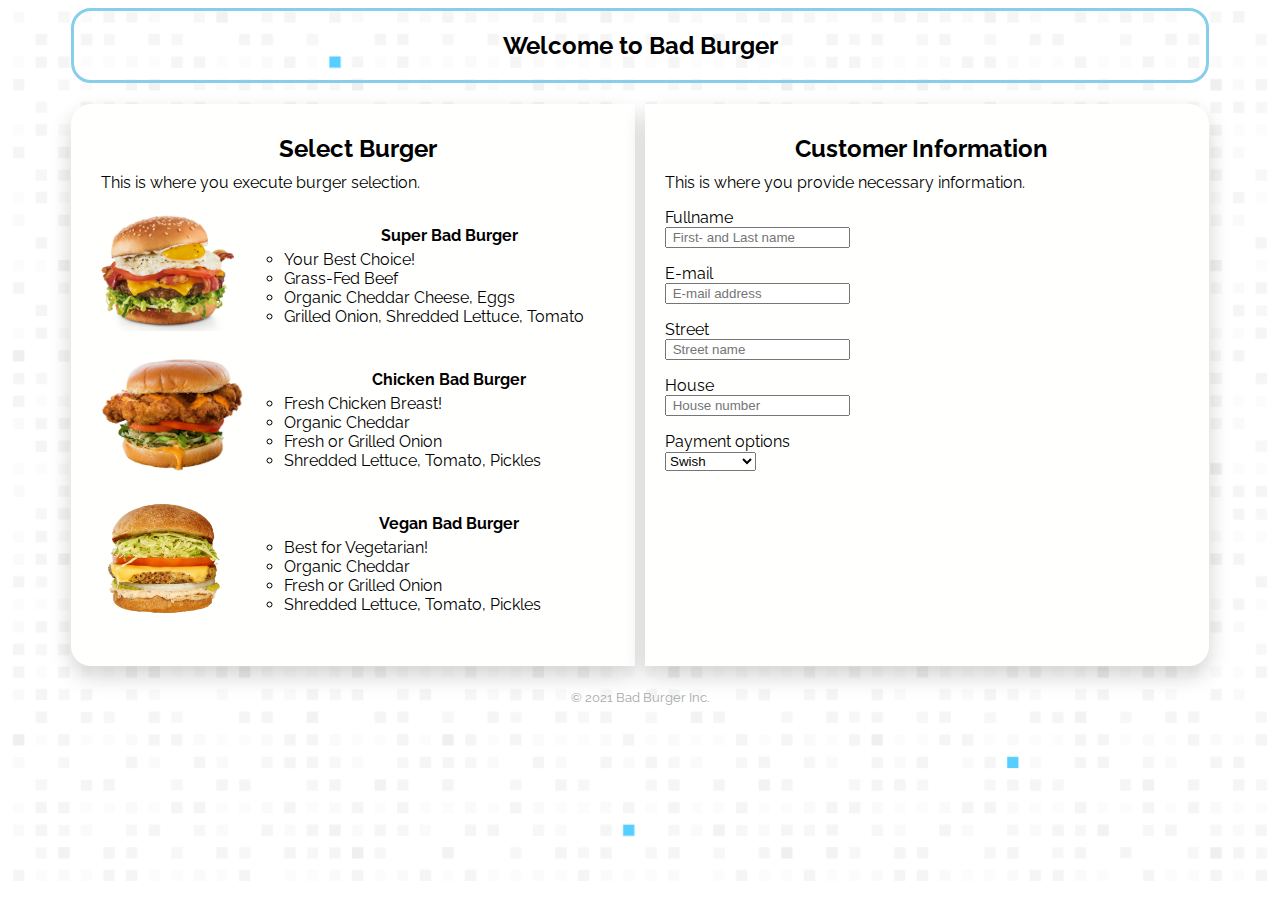
<file: public/index-noscript.html>
<!DOCTYPE html>
<html lang="en">

<head>
    <meta charset="utf-8" />
    <title>Bad Burger</title>
    <link rel="stylesheet" type="text/css" href="../public/style.css">
    <link rel="preconnect" href="https://fonts.gstatic.com">
    <link rel="stylesheet" type="text/css" href="https://fonts.googleapis.com/css?family=Raleway:400,500,800">
</head>

<section id="window">

<section id="page">

<header>
    <h1>Welcome to Bad Burger</h1>
</header>

<menu>
    <h2>Select Burger</h2>
    This is where you execute burger selection.<br><br>

    <div class="menugrid">

        <div>
            <img src="/public/img/super.png" alt="Span" height="120" title="Super Bad Burger">
        </div>
        <div>
            <ul>
                <h4>Super Bad Burger</h4>
                <li>Your Best Choice!</li>
                <li>Grass-Fed Beef</li>
                <li>Organic Cheddar Cheese, Eggs</li>
                <li>Grilled Onion, Shredded Lettuce, Tomato</li>
            </ul>
        </div>

        <div>
            <img src="/public/img/chicken.png" alt="Span" height="120" title="Chicken Bad Burger">
        </div>
        <div>
           <ul>
               <h4>Chicken Bad Burger</h4>
               <li>Fresh Chicken Breast!</li>
               <li>Organic Cheddar</li>
               <li>Fresh or Grilled Onion</li>
               <li>Shredded Lettuce, Tomato, Pickles</li>
           </ul>
        </div>

        <div>
            <img src="/public/img/vegan.png" alt="Span" height="120" title="Vegan Bad Burger">
        </div>
        <div>
            <ul>
                <h4>Vegan Bad Burger</h4>
                <li>Best for Vegetarian!</li>
                <li>Organic Cheddar</li>
                <li>Fresh or Grilled Onion</li>
                <li>Shredded Lettuce, Tomato, Pickles</li>
            </ul>
        </div>

    </div>
</menu>

<customer>
    <h2>Customer Information</h2>
    This is where you provide necessary information.

    <form>
        <p>
            <label for="First- and lastname">Fullname</label><br>
            <input id="First- and lastname" name="fn" required="required" placeholder=" First- and Last name" type="text">
        </p>
        <p>
            <label for="email">E-mail</label><br>
            <input id="email" name="em" required="required" placeholder=" E-mail address" type="email">
        </p>
        <p>
            <label for="Street">Street</label><br>
            <input id="Street" name="ln" placeholder=" Street name" type="text">
        </p>
        <p>
            <label for="House">House</label><br>
            <input id="House" name="ln" placeholder=" House number" type="text">
        </p>
        <p>
            <label for="Payment">Payment options</label><br>
            <select id="Payment" name="pay" autocomplete="off">
                <option select="selected">Swish</option>
                <option>Credit Card</option>
                <option>Paypal</option>
            </select>
        </p>
    </form>
</customer>

<footer>
    <small>&copy; 2021 Bad Burger Inc.</small>
</footer>

</section>

</section>
</file>
<file: public/style.css>
/*Page config*/

#window {
    background-color: #ffffff;
    background-image: url("data:image/svg+xml,%3Csvg xmlns='http://www.w3.org/2000/svg' viewBox='0 0 2000 1500'%3E%3Cdefs%3E%3Crect stroke='%23ffffff' stroke-width='0.5' width='1' height='1' id='s'/%3E%3Cpattern id='a' width='3' height='3' patternUnits='userSpaceOnUse' patternTransform='scale(35.3) translate(-971.67 -728.75)'%3E%3Cuse fill='%23fcfcfc' href='%23s' y='2'/%3E%3Cuse fill='%23fcfcfc' href='%23s' x='1' y='2'/%3E%3Cuse fill='%23fafafa' href='%23s' x='2' y='2'/%3E%3Cuse fill='%23fafafa' href='%23s'/%3E%3Cuse fill='%23f7f7f7' href='%23s' x='2'/%3E%3Cuse fill='%23f7f7f7' href='%23s' x='1' y='1'/%3E%3C/pattern%3E%3Cpattern id='b' width='7' height='11' patternUnits='userSpaceOnUse' patternTransform='scale(35.3) translate(-971.67 -728.75)'%3E%3Cg fill='%23f5f5f5'%3E%3Cuse href='%23s'/%3E%3Cuse href='%23s' y='5' /%3E%3Cuse href='%23s' x='1' y='10'/%3E%3Cuse href='%23s' x='2' y='1'/%3E%3Cuse href='%23s' x='2' y='4'/%3E%3Cuse href='%23s' x='3' y='8'/%3E%3Cuse href='%23s' x='4' y='3'/%3E%3Cuse href='%23s' x='4' y='7'/%3E%3Cuse href='%23s' x='5' y='2'/%3E%3Cuse href='%23s' x='5' y='6'/%3E%3Cuse href='%23s' x='6' y='9'/%3E%3C/g%3E%3C/pattern%3E%3Cpattern id='h' width='5' height='13' patternUnits='userSpaceOnUse' patternTransform='scale(35.3) translate(-971.67 -728.75)'%3E%3Cg fill='%23f5f5f5'%3E%3Cuse href='%23s' y='5'/%3E%3Cuse href='%23s' y='8'/%3E%3Cuse href='%23s' x='1' y='1'/%3E%3Cuse href='%23s' x='1' y='9'/%3E%3Cuse href='%23s' x='1' y='12'/%3E%3Cuse href='%23s' x='2'/%3E%3Cuse href='%23s' x='2' y='4'/%3E%3Cuse href='%23s' x='3' y='2'/%3E%3Cuse href='%23s' x='3' y='6'/%3E%3Cuse href='%23s' x='3' y='11'/%3E%3Cuse href='%23s' x='4' y='3'/%3E%3Cuse href='%23s' x='4' y='7'/%3E%3Cuse href='%23s' x='4' y='10'/%3E%3C/g%3E%3C/pattern%3E%3Cpattern id='c' width='17' height='13' patternUnits='userSpaceOnUse' patternTransform='scale(35.3) translate(-971.67 -728.75)'%3E%3Cg fill='%23f2f2f2'%3E%3Cuse href='%23s' y='11'/%3E%3Cuse href='%23s' x='2' y='9'/%3E%3Cuse href='%23s' x='5' y='12'/%3E%3Cuse href='%23s' x='9' y='4'/%3E%3Cuse href='%23s' x='12' y='1'/%3E%3Cuse href='%23s' x='16' y='6'/%3E%3C/g%3E%3C/pattern%3E%3Cpattern id='d' width='19' height='17' patternUnits='userSpaceOnUse' patternTransform='scale(35.3) translate(-971.67 -728.75)'%3E%3Cg fill='%23ffffff'%3E%3Cuse href='%23s' y='9'/%3E%3Cuse href='%23s' x='16' y='5'/%3E%3Cuse href='%23s' x='14' y='2'/%3E%3Cuse href='%23s' x='11' y='11'/%3E%3Cuse href='%23s' x='6' y='14'/%3E%3C/g%3E%3Cg fill='%23efefef'%3E%3Cuse href='%23s' x='3' y='13'/%3E%3Cuse href='%23s' x='9' y='7'/%3E%3Cuse href='%23s' x='13' y='10'/%3E%3Cuse href='%23s' x='15' y='4'/%3E%3Cuse href='%23s' x='18' y='1'/%3E%3C/g%3E%3C/pattern%3E%3Cpattern id='e' width='47' height='53' patternUnits='userSpaceOnUse' patternTransform='scale(35.3) translate(-971.67 -728.75)'%3E%3Cg fill='%2356CEFF'%3E%3Cuse href='%23s' x='2' y='5'/%3E%3Cuse href='%23s' x='16' y='38'/%3E%3Cuse href='%23s' x='46' y='42'/%3E%3Cuse href='%23s' x='29' y='20'/%3E%3C/g%3E%3C/pattern%3E%3Cpattern id='f' width='59' height='71' patternUnits='userSpaceOnUse' patternTransform='scale(35.3) translate(-971.67 -728.75)'%3E%3Cg fill='%2356CEFF'%3E%3Cuse href='%23s' x='33' y='13'/%3E%3Cuse href='%23s' x='27' y='54'/%3E%3Cuse href='%23s' x='55' y='55'/%3E%3C/g%3E%3C/pattern%3E%3Cpattern id='g' width='139' height='97' patternUnits='userSpaceOnUse' patternTransform='scale(35.3) translate(-971.67 -728.75)'%3E%3Cg fill='%2356CEFF'%3E%3Cuse href='%23s' x='11' y='8'/%3E%3Cuse href='%23s' x='51' y='13'/%3E%3Cuse href='%23s' x='17' y='73'/%3E%3Cuse href='%23s' x='99' y='57'/%3E%3C/g%3E%3C/pattern%3E%3C/defs%3E%3Crect fill='url(%23a)' width='100%25' height='100%25'/%3E%3Crect fill='url(%23b)' width='100%25' height='100%25'/%3E%3Crect fill='url(%23h)' width='100%25' height='100%25'/%3E%3Crect fill='url(%23c)' width='100%25' height='100%25'/%3E%3Crect fill='url(%23d)' width='100%25' height='100%25'/%3E%3Crect fill='url(%23e)' width='100%25' height='100%25'/%3E%3Crect fill='url(%23f)' width='100%25' height='100%25'/%3E%3Crect fill='url(%23g)' width='100%25' height='100%25'/%3E%3C/svg%3E");
    background-attachment: fixed;
    background-size: cover;
    font-family: 'Raleway';
    height: 97vh;
}

#page {
    display: grid;
    width: 90%;
    max-width: 1350px;
    height: 80%;
    margin: auto;
    grid-template: "header header"
                 "menu  customer"
                 "footer  footer";
    grid-template-rows: auto 1fr auto;
    grid-template-columns: 1fr 1fr;
    grid-row-gap: 5px;
    grid-column-gap: 10px;

}

#page > header {
    grid-area: header;
    border: 3px solid skyblue;
    border-radius: 20px;
    text-align: center;
}

#page > menu {
    background-color: #fffffe;
    box-shadow: 0 10px 30px rgba(0, 0, 0, 0.06), 0 10px 20px rgba(0, 0, 0, 0.12);
    grid-area: menu;
    border-top-left-radius: 20px;
    border-bottom-left-radius: 20px;
    padding: 20px;
    padding-left: 30px;
}

#page > menu:hover {
    background-color: #fffffe;
    box-shadow: 0 10px 30px rgba(0, 0, 0, 0.12), 0 10px 20px rgba(0, 0, 0, 0.24);
    grid-area: menu;
    border-top-left-radius: 20px;
    border-bottom-left-radius: 20px;
    padding: 20px;
    padding-left: 30px;
}

#page > customer {
    background-color: #fffffe;
    box-shadow: 0 10px 30px rgba(0, 0, 0, 0.06), 0 10px 20px rgba(0, 0, 0, 0.12);
    grid-area: customer;
    border-top-right-radius: 20px;
    border-bottom-right-radius: 20px;
    padding: 20px;
    padding-right: 30px;
    margin-top: 16px;
    margin-bottom: 16px;
}

#page > customer:hover {
    background-color: #fffffe;
    box-shadow: 0 10px 30px rgba(0, 0, 0, 0.12), 0 10px 20px rgba(0, 0, 0, 0.24);
    grid-area: customer;
    border-top-right-radius: 20px;
    border-bottom-right-radius: 20px;
    padding: 20px;
    padding-right: 30px;
    margin-top: 16px;
    margin-bottom: 16px;
}

#page > footer {
    grid-area: footer;
    text-align: center;
    color: darkgrey;
}

h1 {
    text-align: center;
    font-size: x-large;
    margin: 20px;
}

h2 {
    text-align: center;
    margin: 10px;
}

h4 {
    text-align: center;
    margin: 5px;
}

/*Menu config*/

.menugrid {
    display: grid;
    grid-template-columns: 1fr 3fr;
    grid-template-rows: 1fr 1fr 1fr;
    grid-row-gap: 20px;
    align-items: center;
}
</file>
